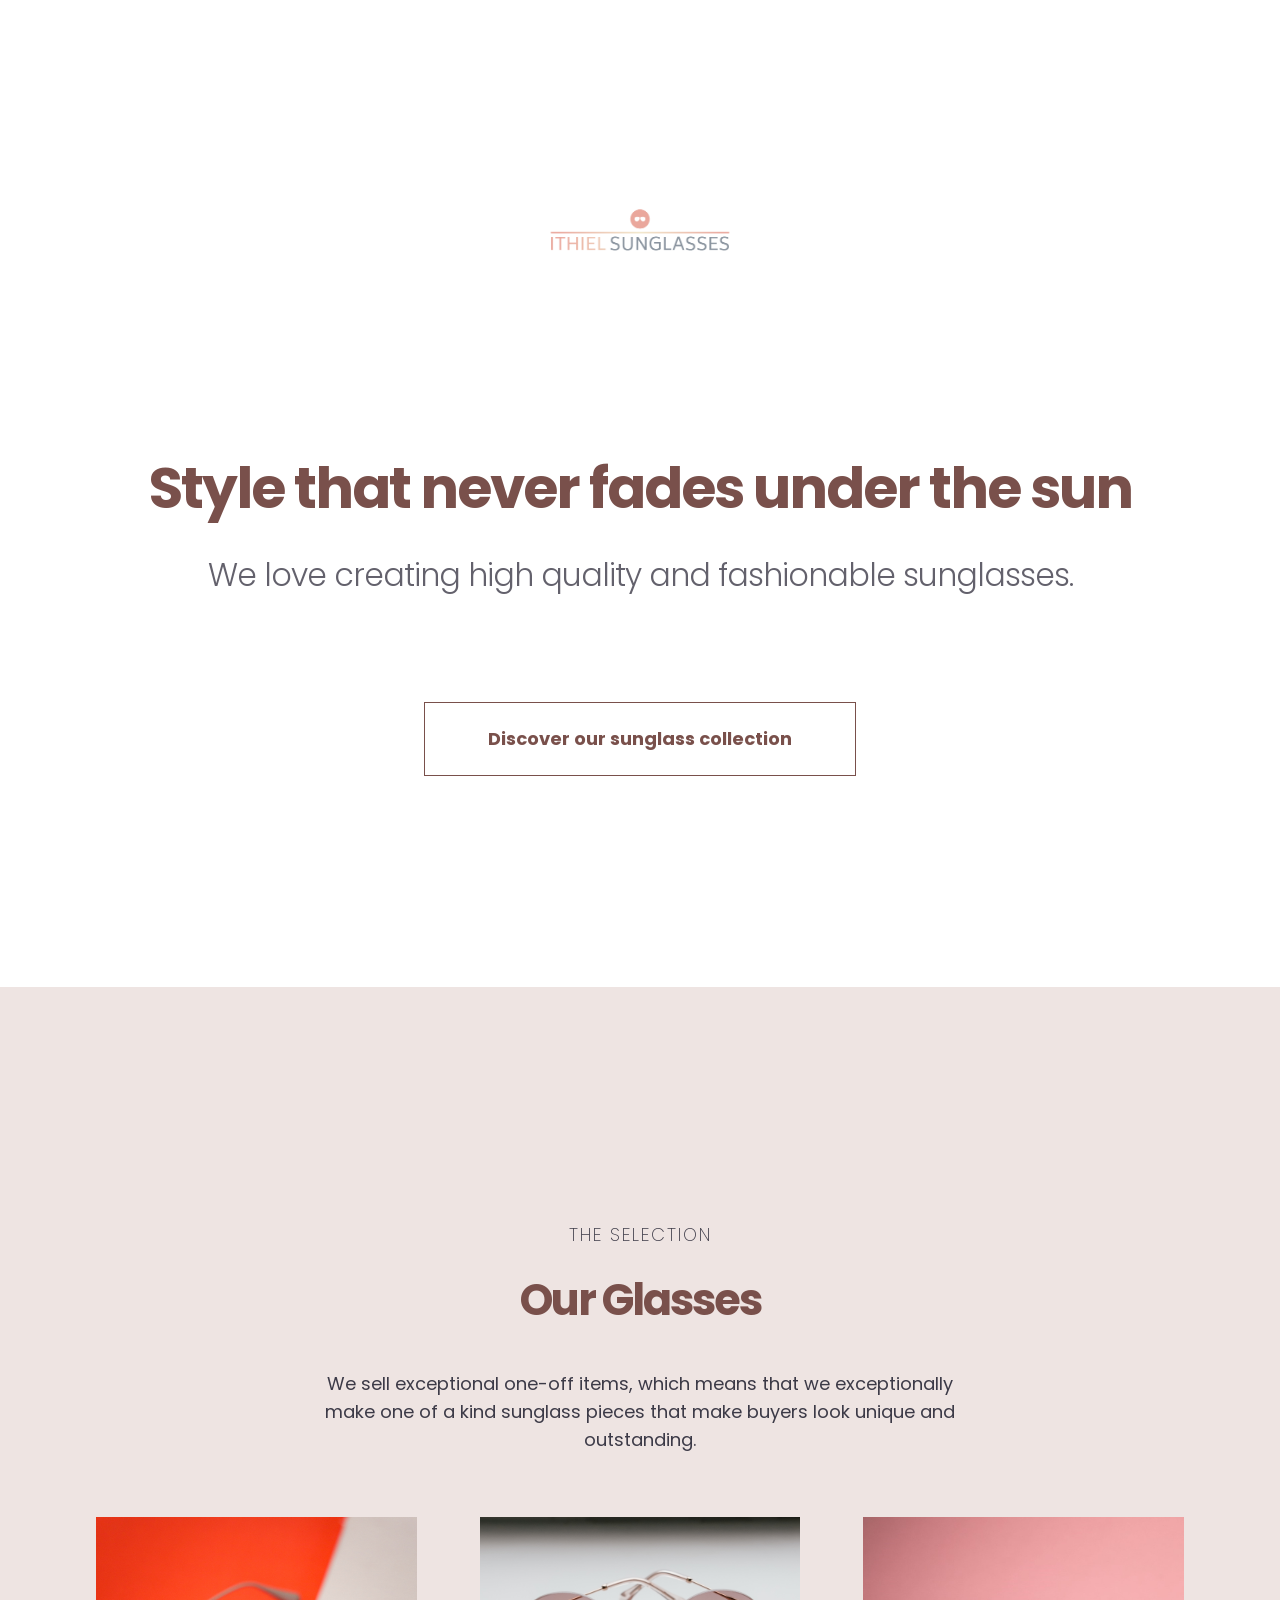
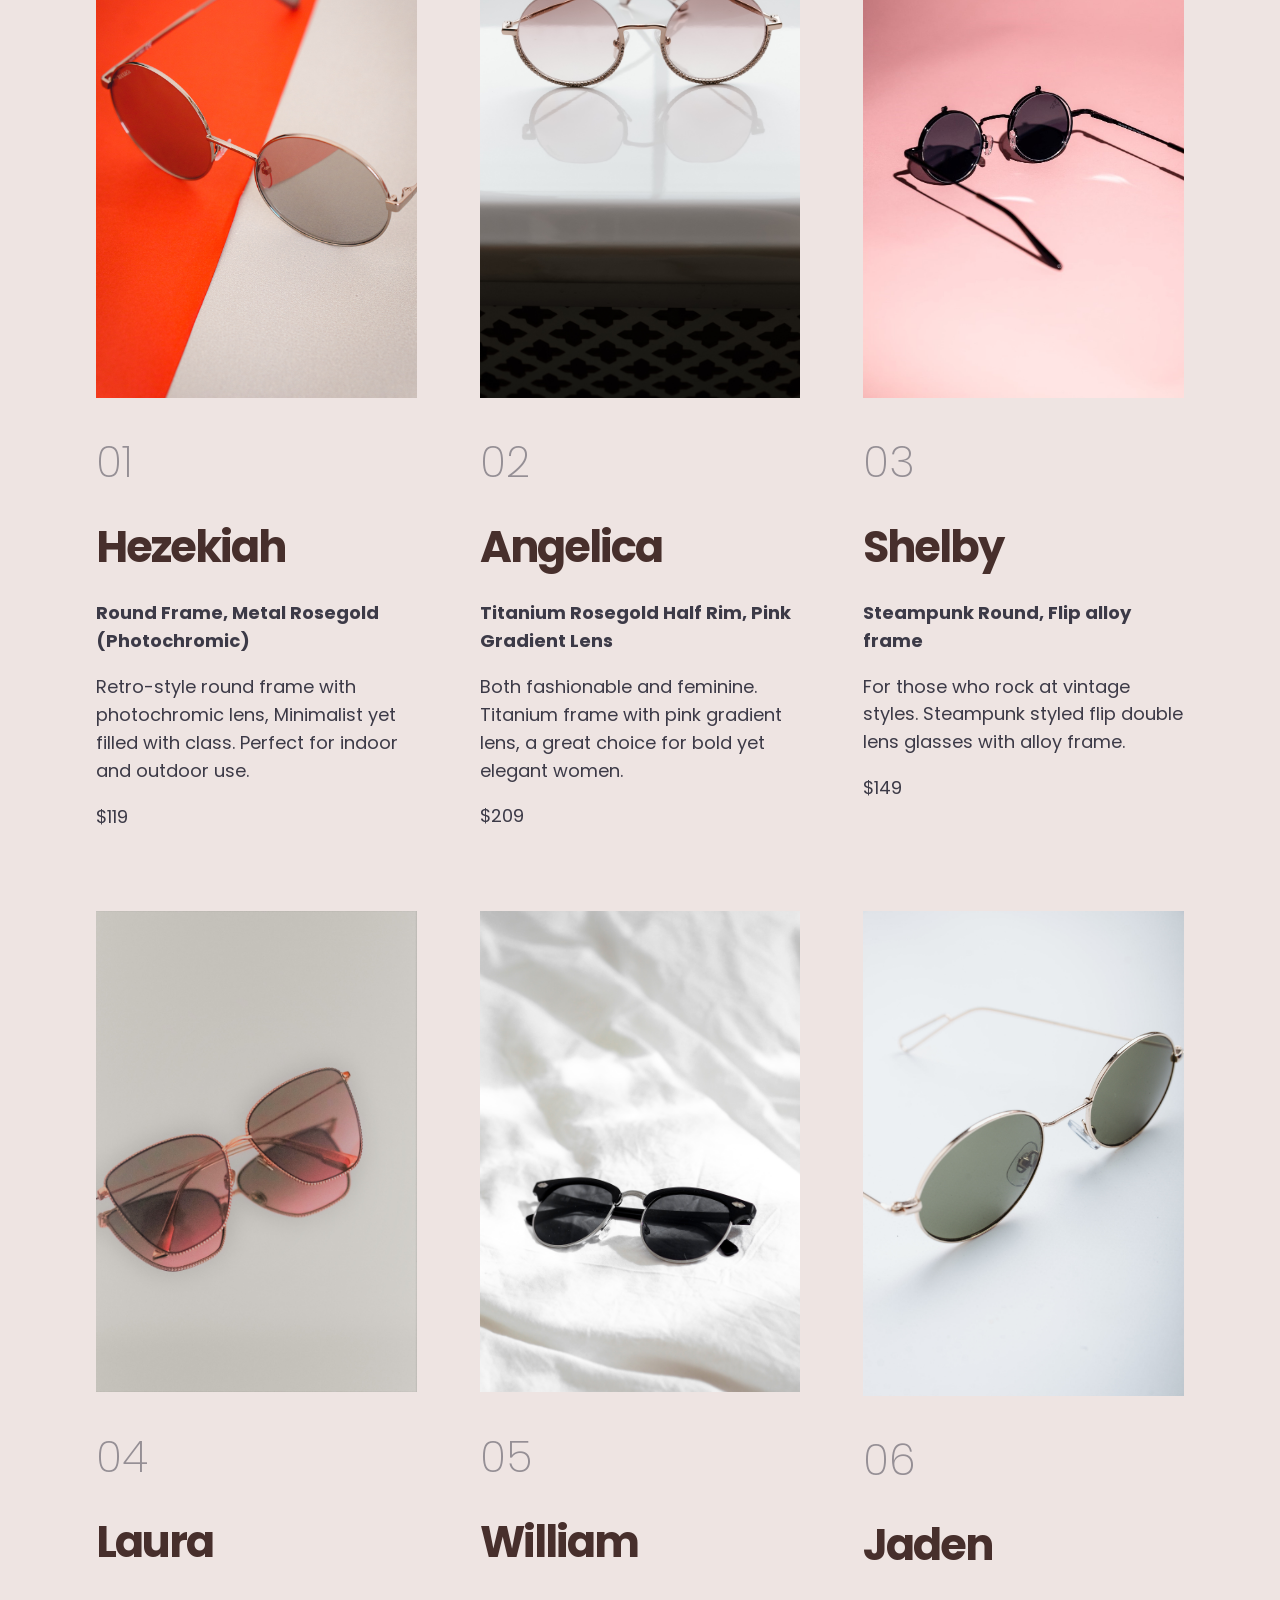
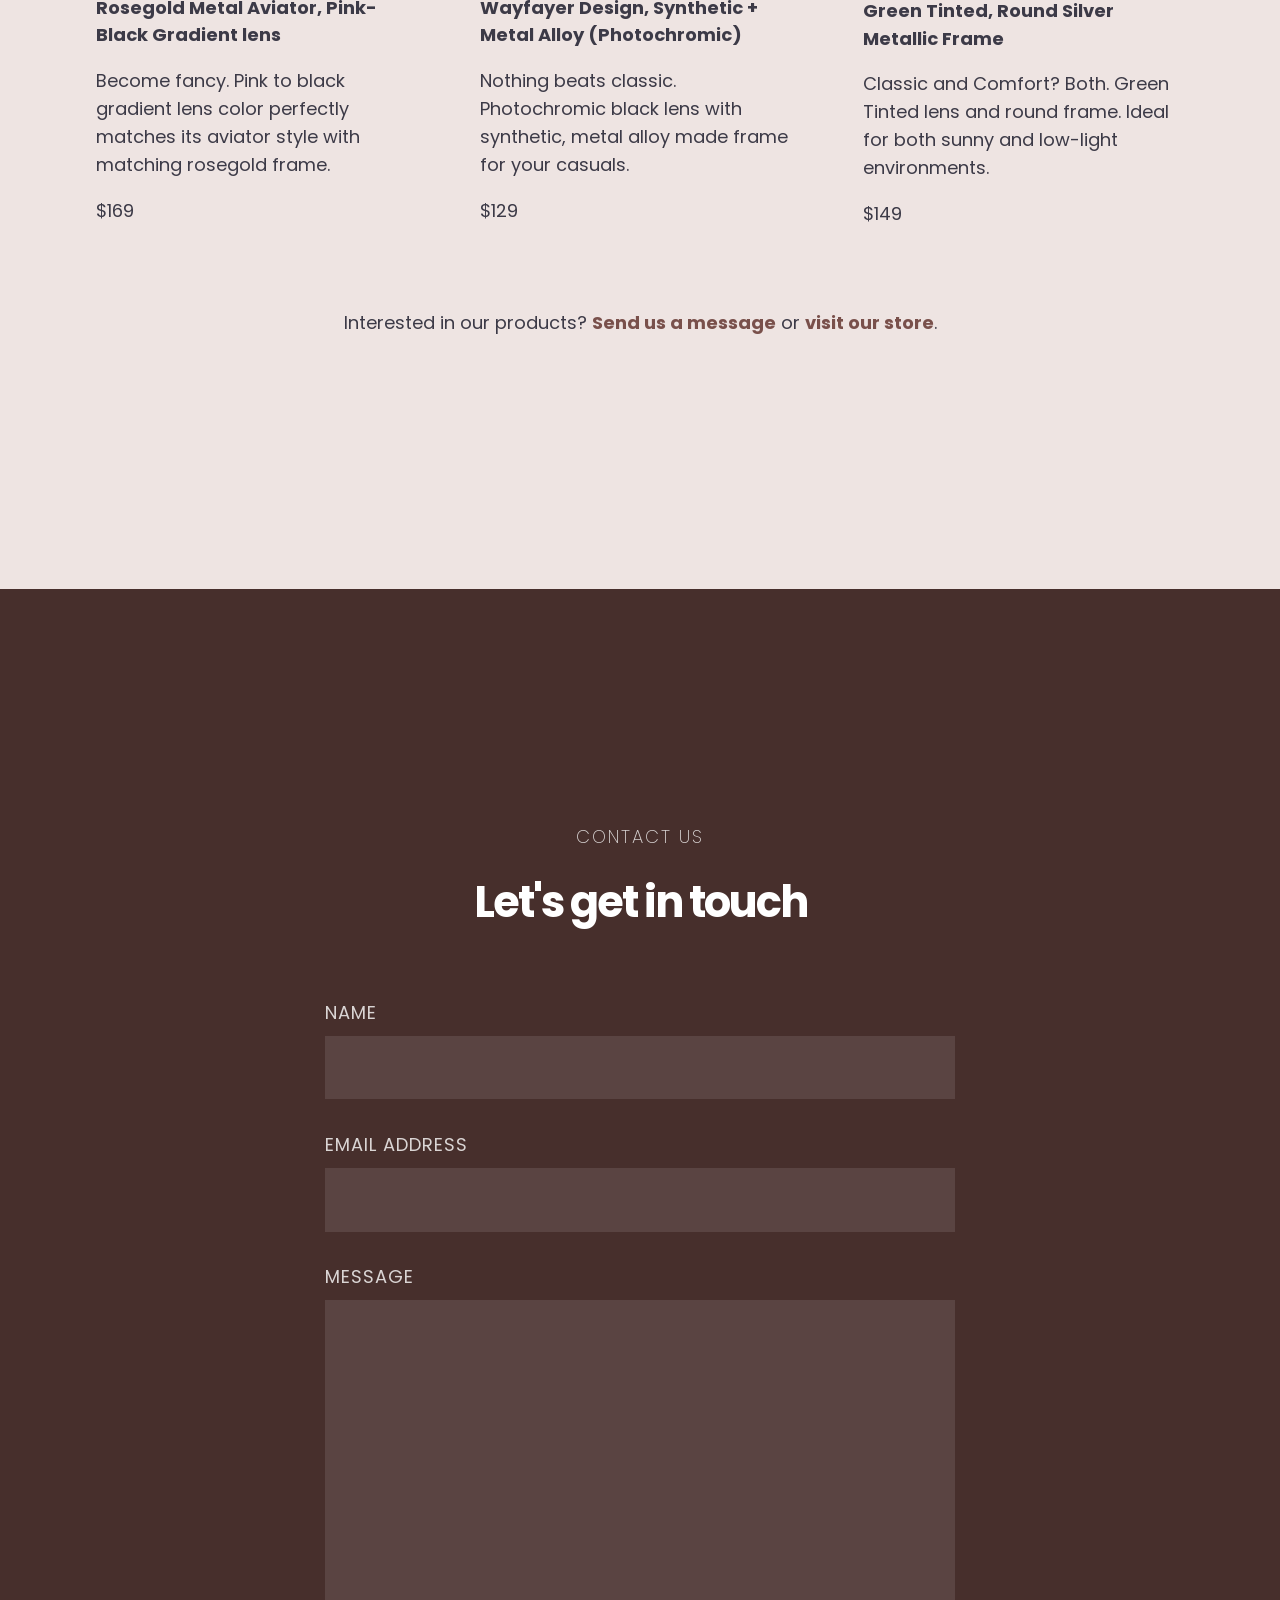
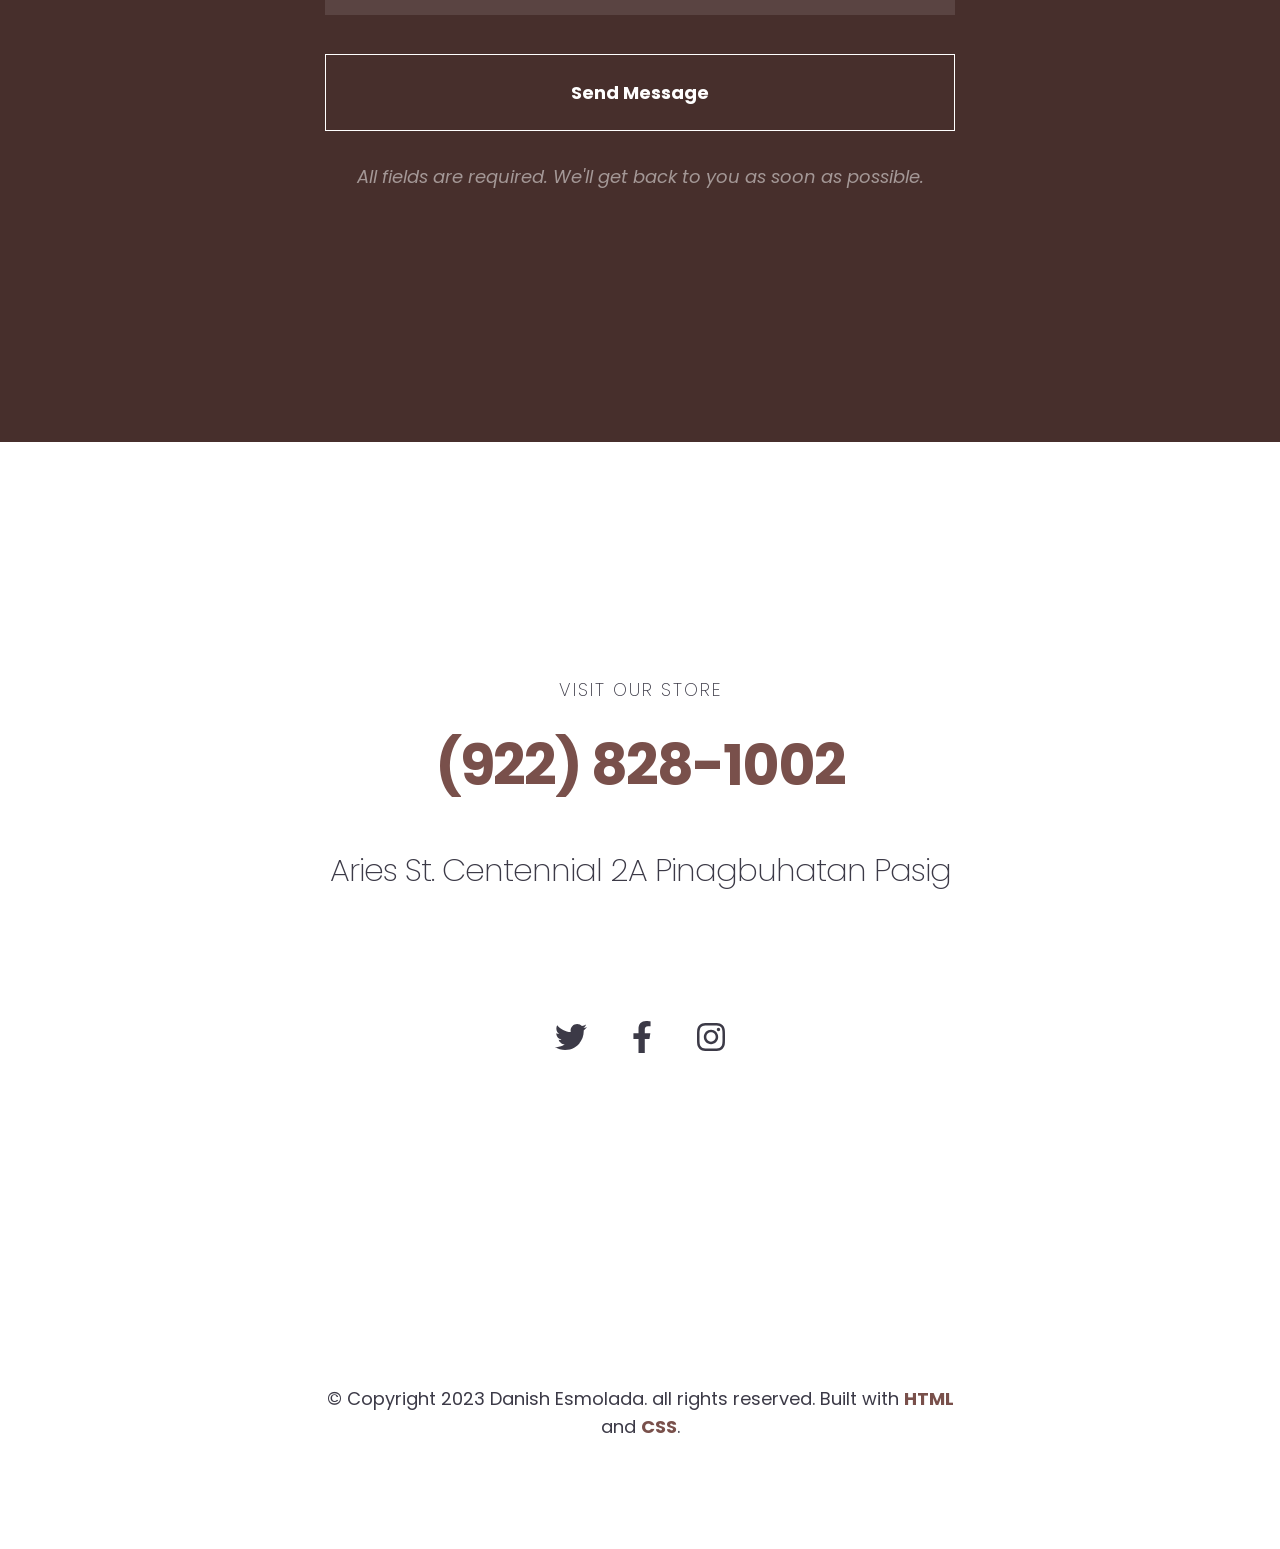
<file: index.html>
<!DOCTYPE html>
<html lang="en-US">
  <head>
    <meta charset="utf-8" />
    <meta name="viewport" content="width=device-width, initial-scale=1.0" />

    <title>Ithiel Sunglasses</title>

    <link rel="preconnect" href="https://fonts.googleapis.com" />
    <link rel="preconnect" href="https://fonts.gstatic.com" crossorigin />
    <link
      href="https://fonts.googleapis.com/css2?family=Poppins:wght@200;400;600;700;900&display=swap"
      rel="stylesheet"
    />

    <link rel="stylesheet" href="css/4-1.css" />
  </head>
  <body>
    <header id="main-header">
      <div class="container">
        <a href=""
          ><img
            id="logo"
            src="images/landing-page/logo1.png"
            alt="Logo of Ithiel Sunglasses"
        /></a>
        <h1>Style that never fades under the sun</h1>
        <h2>We love creating high quality and fashionable sunglasses.</h2>
        <a href="#our-glasses" class="btn">Discover our sunglass collection</a>
      </div>
    </header>

    <section id="our-glasses">
      <div class="container">
        <header>
          <p class="section-intro">THE SELECTION</p>
          <h3>Our Glasses</h3>
          <p>
            We sell exceptional one-off items, which means that we exceptionally
            make one of a kind sunglass pieces that make buyers look unique and
            outstanding.
          </p>
        </header>

        <div class="gallery">
          <div>
            <img src="images/glasses-1.jpg" alt="Furniture" />
            <p class="number">01</p>
            <h3>Hezekiah</h3>
            <h4>Round Frame, Metal Rosegold (Photochromic)</h4>
            <p>
              Retro-style round frame with photochromic lens, Minimalist yet
              filled with class. Perfect for indoor and outdoor use.
            </p>
            <p>$119</p>
          </div>
          <div>
            <img src="images/glasses-2.jpg" alt="Furniture" />
            <p class="number">02</p>
            <h3>Angelica</h3>
            <h4>Titanium Rosegold Half Rim, Pink Gradient Lens</h4>
            <p>
              Both fashionable and feminine. Titanium frame with pink gradient
              lens, a great choice for bold yet elegant women.
            </p>
            <p>$209</p>
          </div>
          <div>
            <img src="images/glasses-3.jpg" alt="Furniture" />
            <p class="number">03</p>
            <h3>Shelby</h3>
            <h4>Steampunk Round, Flip alloy frame</h4>
            <p>
              For those who rock at vintage styles. Steampunk styled flip double
              lens glasses with alloy frame.
            </p>
            <p>$149</p>
          </div>
          <div>
            <img src="images/glasses-4.jpg" alt="Furniture" />
            <p class="number">04</p>
            <h3>Laura</h3>
            <h4>Rosegold Metal Aviator, Pink-Black Gradient lens</h4>
            <p>
              Become fancy. Pink to black gradient lens color perfectly matches
              its aviator style with matching rosegold frame.
            </p>
            <p>$169</p>
          </div>
          <div>
            <img src="images/glasses-5.jpg" alt="Furniture" />
            <p class="number">05</p>
            <h3>William</h3>
            <h4>Wayfayer Design, Synthetic + Metal Alloy (Photochromic)</h4>
            <p>
              Nothing beats classic. Photochromic black lens with synthetic,
              metal alloy made frame for your casuals.
            </p>
            <p>$129</p>
          </div>
          <div>
            <img src="images/glasses-6.jpg" alt="Furniture" />
            <p class="number">06</p>
            <h3>Jaden</h3>
            <h4>Green Tinted, Round Silver Metallic Frame</h4>
            <p>
              Classic and Comfort? Both. Green Tinted lens and round frame.
              Ideal for both sunny and low-light environments.
            </p>
            <p>$149</p>
          </div>
        </div>
        <p>
          Interested in our products?
          <a href="#contact">Send us a message</a> or
          <a href="#store">visit our store</a>.
        </p>
      </div>
    </section>

    <section id="contact" class="dark">
      <div class="container small">
        <header>
          <p class="section-intro">Contact us</p>
          <h3>Let's get in touch</h3>
        </header>

        <form action="" method="post">
          <div>
            <label for="contact-name">Name</label>
            <input type="text" name="contact-name" id="contact-name" />
          </div>
          <div>
            <label for="contact-email">Email Address</label>
            <input type="text" name="contact-email" id="contact-email" />
          </div>
          <div>
            <label for="contact-message">Message</label>
            <textarea
              name="ontact-message"
              id="ontact-message"
              cols="30"
              rows="10"
            ></textarea>
          </div>
          <button class="btn">Send Message</button>
          <p class="muted">
            <em
              >All fields are required. We'll get back to you as soon as
              possible.
            </em>
          </p>
        </form>
      </div>
    </section>
    <section id="store">
      <div class="container">
        <p class="section-intro">Visit our store</p>
        <h3 class="large">(922) 828-1002</h3>
        <p class="large">Aries St. Centennial 2A Pinagbuhatan Pasig</p>

        <ul class="social-icons">
          <li>
            <a href="https://twitter.com/"
              ><img src="images/landing-page/icon-twitter.svg" alt="Twitter"
            /></a>
          </li>
          <li>
            <a href="https://www.facebook.com/"
              ><img src="images/landing-page/icon-facebook.svg" alt="Facebook"
            /></a>
          </li>
          <li>
            <a href="https://www.instagram.com/"
              ><img
                src="images/landing-page/icon-instagram.svg"
                alt="Instagram"
            /></a>
          </li>
        </ul>
      </div>
    </section>

    <footer>
      <div class="container small">
        <p>
          &copy; Copyright 2023 Danish Esmolada. all rights reserved. Built with
          <a href="">HTML</a> and <a href="">CSS</a>.
        </p>
      </div>
    </footer>
  </body>
</html>
</file>
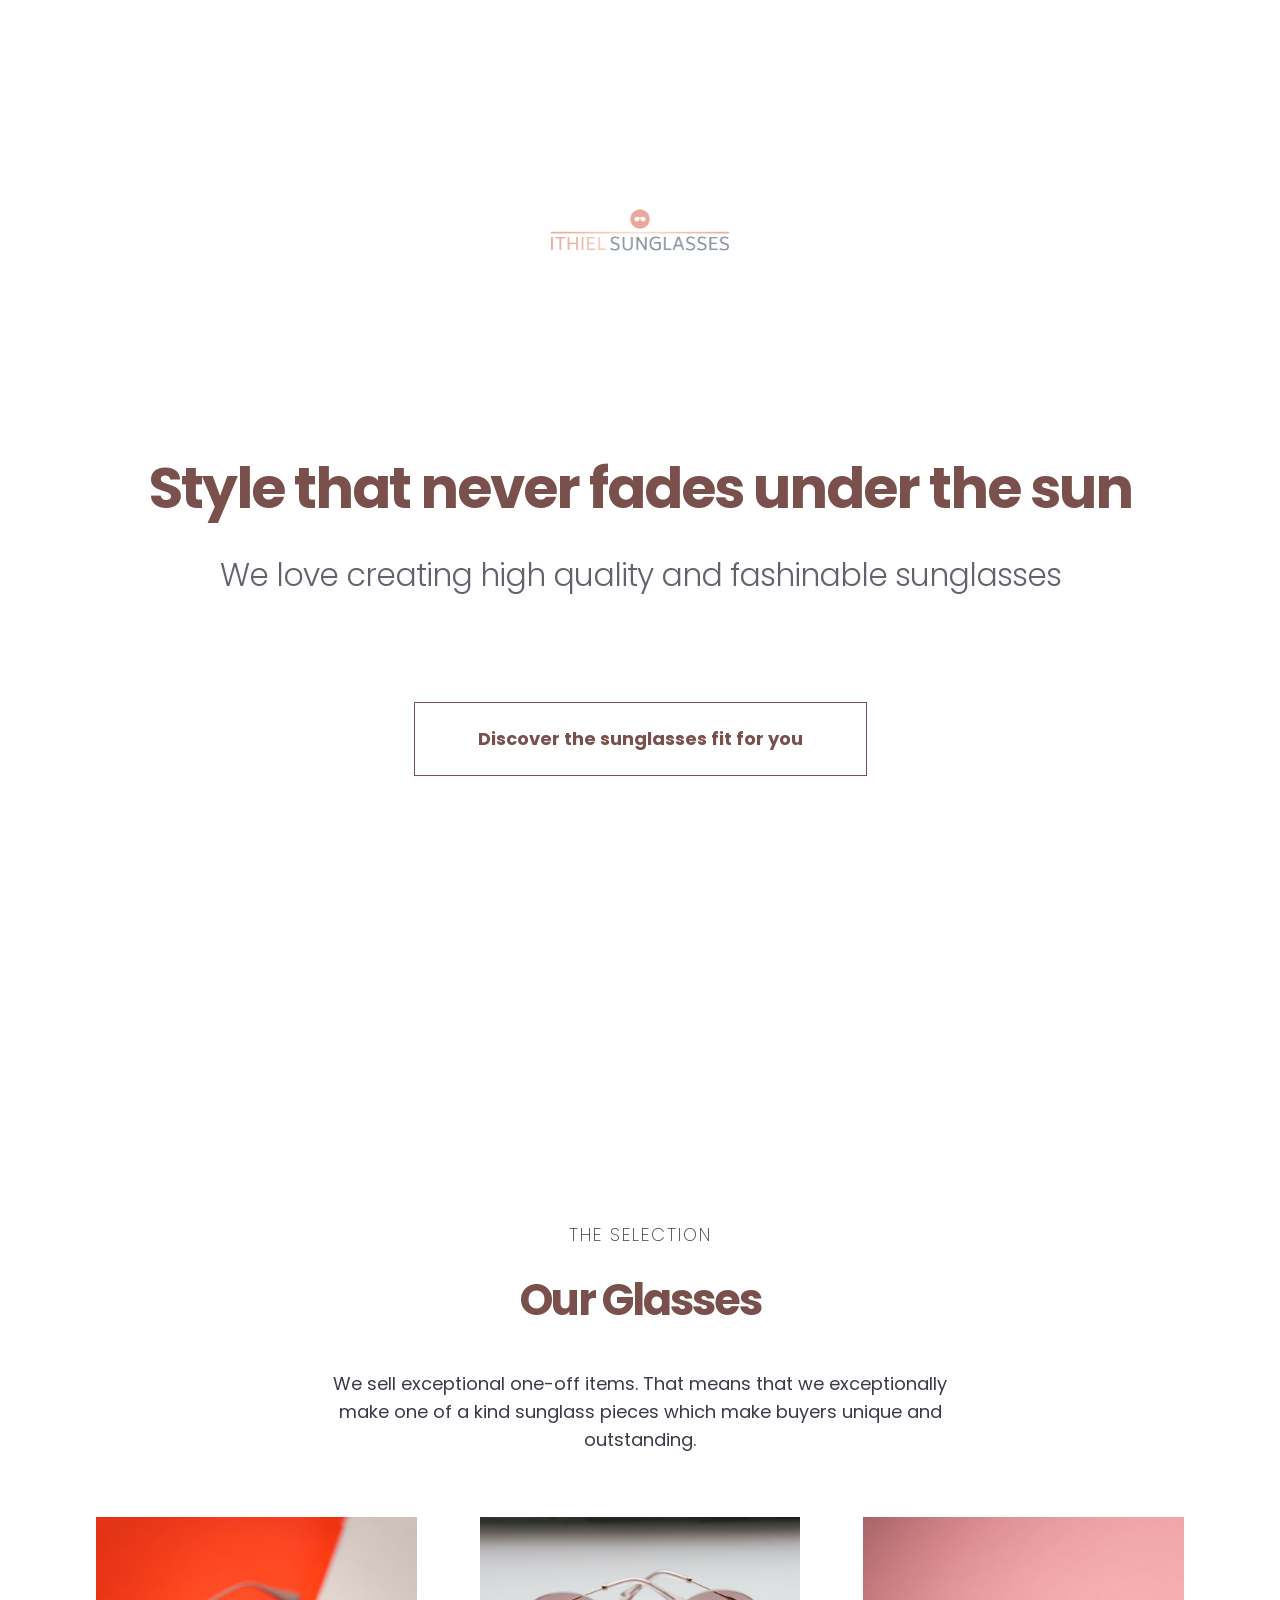
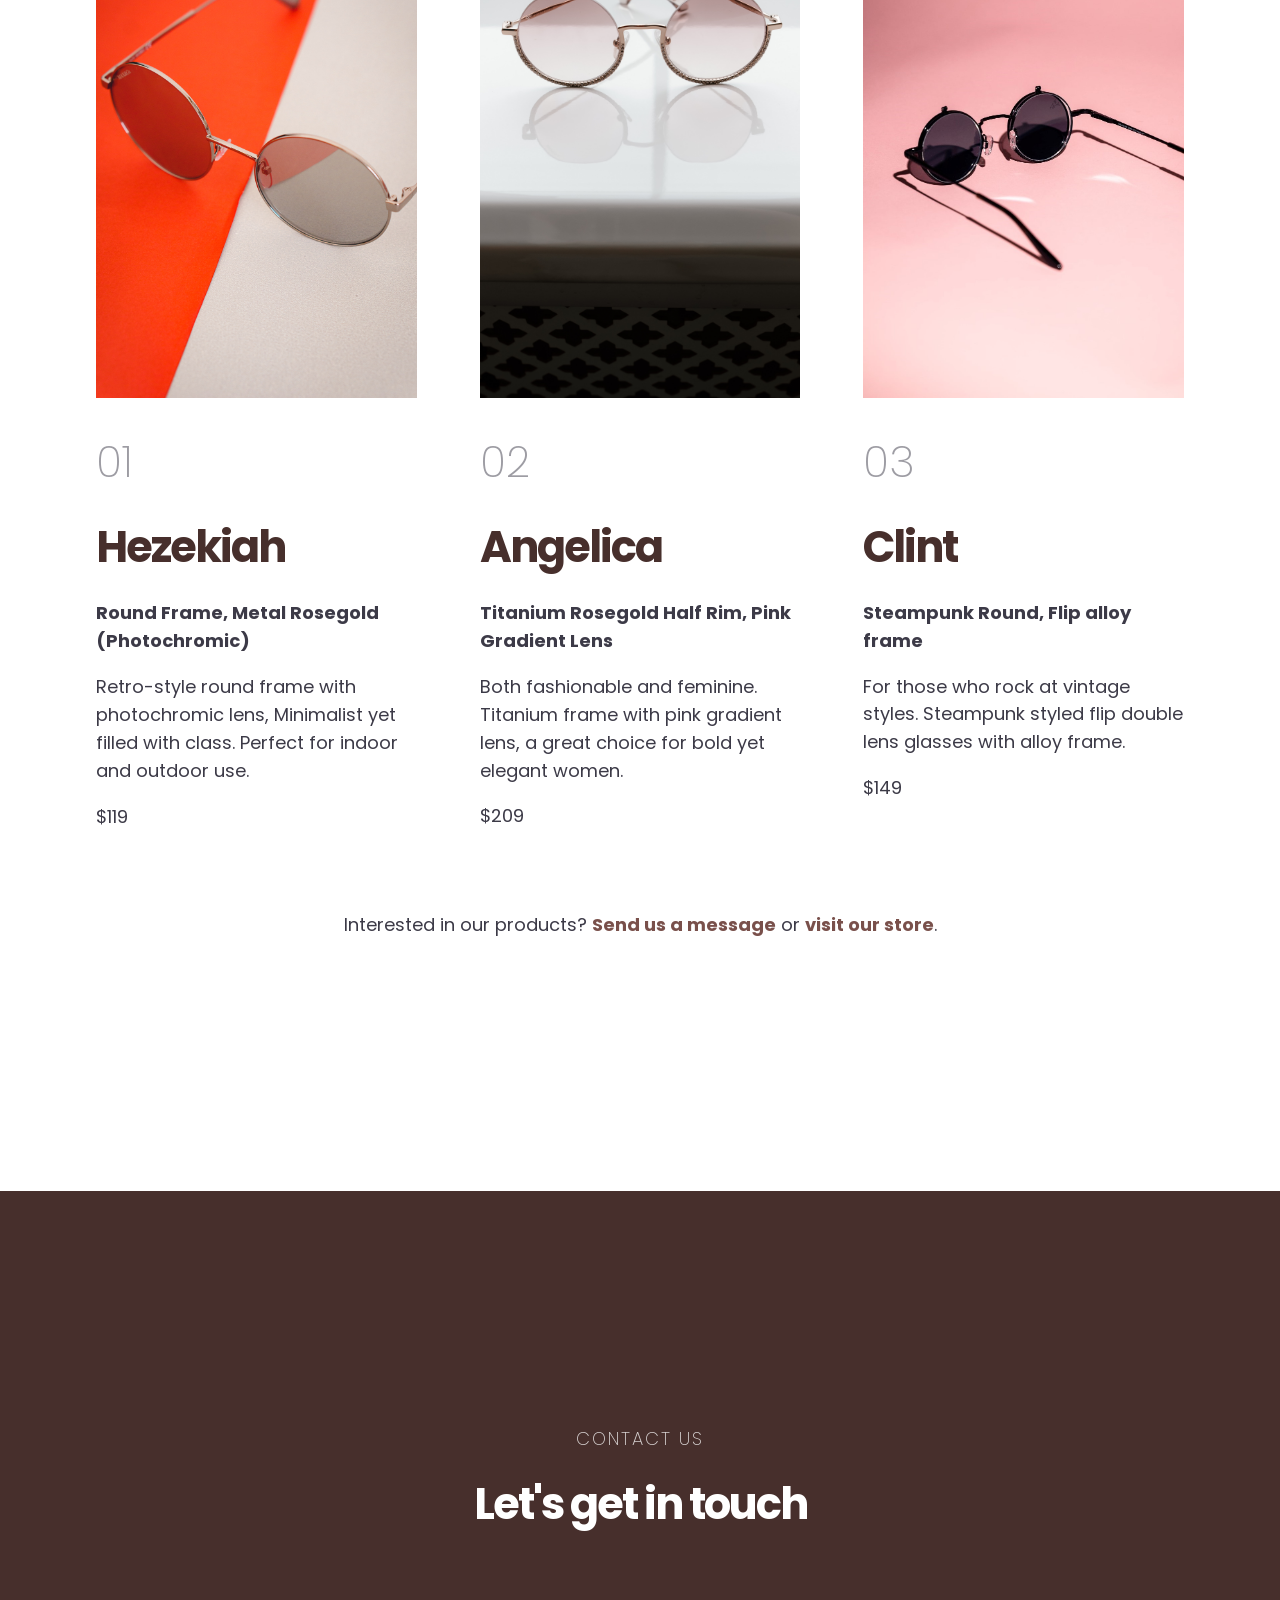
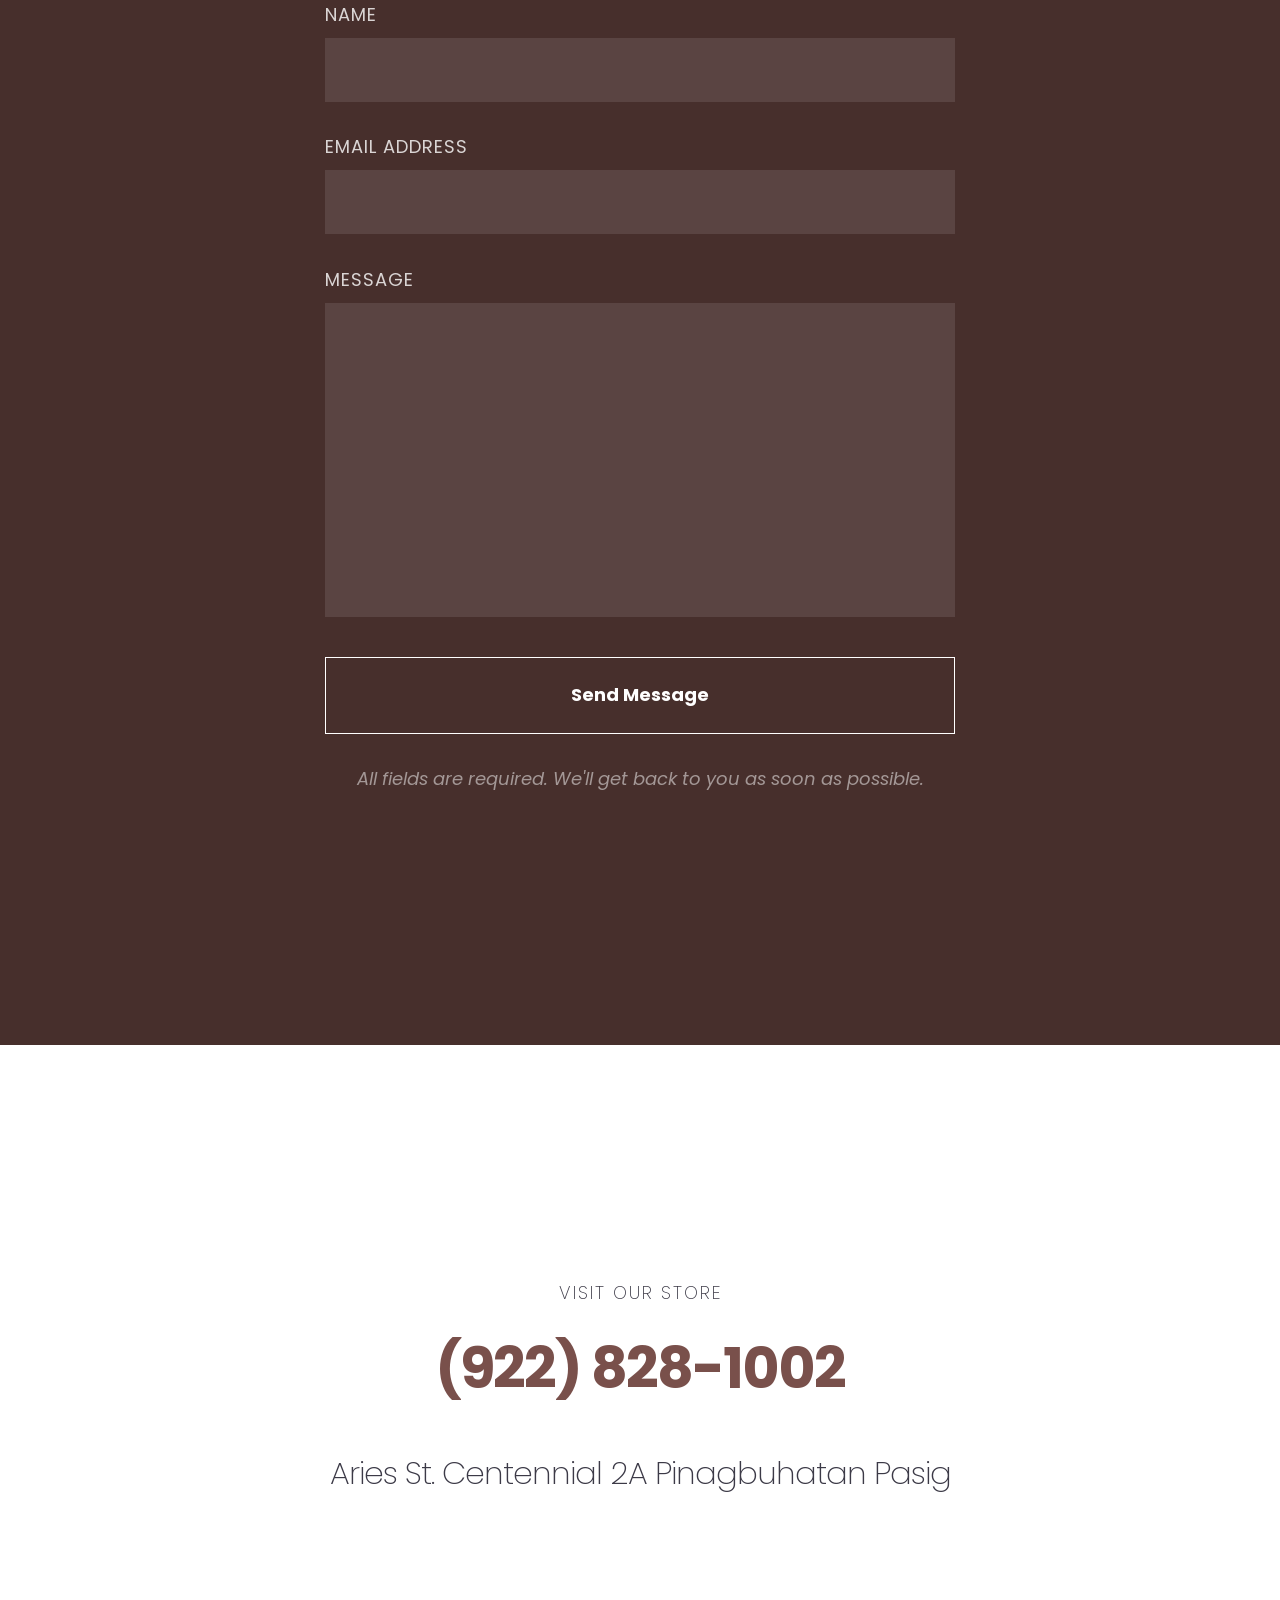
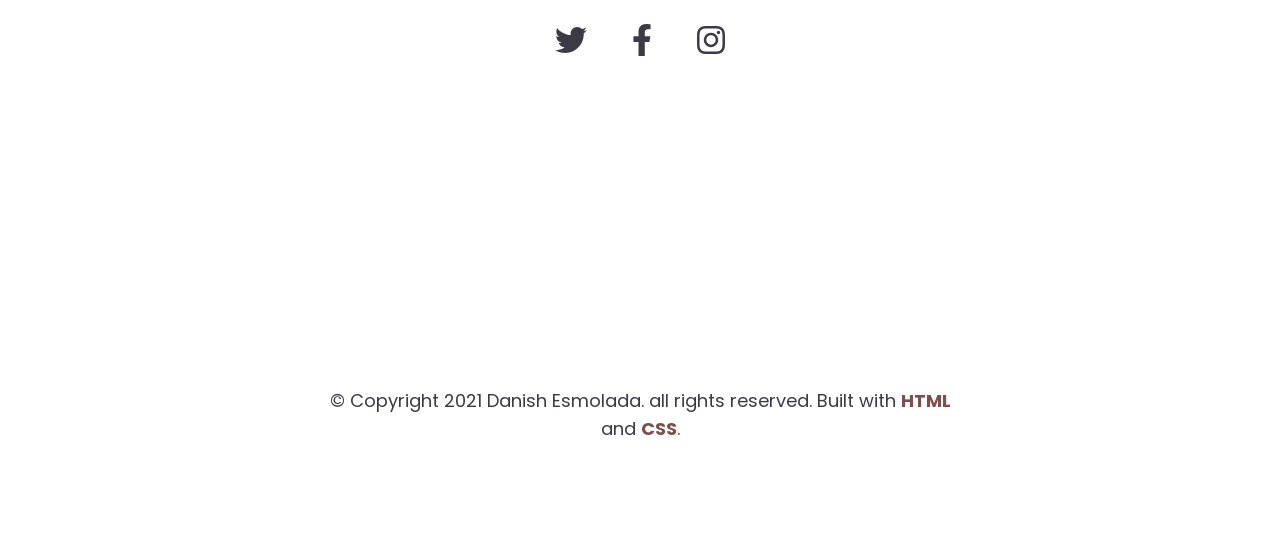
<file: 4-1.html>
<!DOCTYPE html>
<html lang="en-US">
  <head>
    <meta charset="utf-8" />
    <meta name="viewport" content="width=device-width, initial-scale=1.0" />

    <title>Ithiel Sunglasses</title>

    <link rel="preconnect" href="https://fonts.googleapis.com" />
    <link rel="preconnect" href="https://fonts.gstatic.com" crossorigin />
    <link
      href="https://fonts.googleapis.com/css2?family=Poppins:wght@200;400;600;700;900&display=swap"
      rel="stylesheet"
    />

    <link rel="stylesheet" href="css/4-1.css" />
  </head>
  <body>
    <header id="main-header">
      <div class="container">
        <a href=""
          ><img
            id="logo"
            src="images/landing-page/logo1.png"
            alt="Logo of Ithiel Sunglasses"
        /></a>
        <h1>Style that never fades under the sun</h1>
        <h2>We love creating high quality and fashinable sunglasses</h2>
        <a href="#our-chairs" class="btn"
          >Discover the sunglasses fit for you</a
        >
      </div>
    </header>

    <section id="our-chairs">
      <div class="container">
        <header>
          <p class="section-intro">THE SELECTION</p>
          <h3>Our Glasses</h3>
          <p>
            We sell exceptional one-off items. That means that we exceptionally
            make one of a kind sunglass pieces which make buyers unique and
            outstanding.
          </p>
        </header>

        <div class="gallery">
          <div>
            <img src="images/glasses-1.jpg" alt="Furniture" />
            <p class="number">01</p>
            <h3>Hezekiah</h3>
            <h4>Round Frame, Metal Rosegold (Photochromic)</h4>
            <p>
              Retro-style round frame with photochromic lens, Minimalist yet
              filled with class. Perfect for indoor and outdoor use.
            </p>
            <p>$119</p>
          </div>
          <div>
            <img src="images/glasses-2.jpg" alt="Furniture" />
            <p class="number">02</p>
            <h3>Angelica</h3>
            <h4>Titanium Rosegold Half Rim, Pink Gradient Lens</h4>
            <p>
              Both fashionable and feminine. Titanium frame with pink gradient
              lens, a great choice for bold yet elegant women.
            </p>
            <p>$209</p>
          </div>
          <div>
            <img src="images/glasses-3.jpg" alt="Furniture" />
            <p class="number">03</p>
            <h3>Clint</h3>
            <h4>Steampunk Round, Flip alloy frame</h4>
            <p>
              For those who rock at vintage styles. Steampunk styled flip double
              lens glasses with alloy frame.
            </p>
            <p>$149</p>
          </div>
        </div>
        <p>
          Interested in our products?
          <a href="#contact">Send us a message</a> or
          <a href="#store">visit our store</a>.
        </p>
      </div>
    </section>

    <section id="contact" class="dark">
      <div class="container small">
        <header>
          <p class="section-intro">Contact us</p>
          <h3>Let's get in touch</h3>
        </header>

        <form action="" method="post">
          <div>
            <label for="contact-name">Name</label>
            <input type="text" name="contact-name" id="contact-name" />
          </div>
          <div>
            <label for="contact-email">Email Address</label>
            <input type="text" name="contact-email" id="contact-email" />
          </div>
          <div>
            <label for="contact-message">Message</label>
            <textarea
              name="ontact-message"
              id="ontact-message"
              cols="30"
              rows="10"
            ></textarea>
          </div>
          <button class="btn">Send Message</button>
          <p class="muted">
            <em
              >All fields are required. We'll get back to you as soon as
              possible.
            </em>
          </p>
        </form>
      </div>
    </section>
    <section id="store">
      <div class="container">
        <p class="section-intro">Visit our store</p>
        <h3 class="large">(922) 828-1002</h3>
        <p class="large">Aries St. Centennial 2A Pinagbuhatan Pasig</p>

        <ul class="social-icons">
          <li>
            <a href=""
              ><img src="images/landing-page/icon-twitter.svg" alt="Twitter"
            /></a>
          </li>
          <li>
            <a href=""
              ><img src="images/landing-page/icon-facebook.svg" alt="Facebook"
            /></a>
          </li>
          <li>
            <a href=""
              ><img
                src="images/landing-page/icon-instagram.svg"
                alt="Instagram"
            /></a>
          </li>
        </ul>
      </div>
    </section>

    <footer>
      <div class="container small">
        <p>
          &copy; Copyright 2021 Danish Esmolada. all rights reserved. Built with
          <a href="">HTML</a> and <a href="">CSS</a>.
        </p>
      </div>
    </footer>
  </body>
</html>
</file>
<file: css/4-1.css>
/* Reset */

* {
    /* Alternative box model */
    box-sizing: border-box;

    /* Reset padding and margin */
    padding: 0;
    margin: 0;
    
}

#logo {
    width: 12rem;
    margin-top: -85px;
}

/* Typography */
html {
    font-size: 18px;
}

body{
    font-family: 'Poppins', sans-serif;
    line-height: 1.55;
    color: rgb(60, 58, 71);
    
}

h1 {
    font-size: 3.15rem;
    font-weight: 700;
    letter-spacing: -2px;
    color: rgb(121, 80, 75);
}

h2 {
    font-size: 1.75rem;
    font-weight: 300;
    letter-spacing: -1px;
    color: rgb(60, 58, 71, .8);
}

h3 {
    font-size: 2.4rem;
    font-weight: 700;
    letter-spacing: -2px;
    margin-bottom: 2rem;
}

h3.large {
    font-size: 3.15rem;
}

.dark h3 {
    color: rgb(255, 255, 255);
}

h4 {
    font-size: 1rem;
    font-weight: 700;
    margin-bottom: 1rem;
}

p {
    margin-bottom: 1rem;
}

p.section-intro {
    font-weight: 200;
    letter-spacing: 2px;
    text-transform: uppercase;
}

.dark p.section-intro {
    color: rgb(255, 255, 255, 0.8);
}

p.number {
    font-size: 2.4rem;
    font-weight: 200;
    color: rgb(60, 58, 71, .5);
}

p.large {
    font-size: 1.75rem;
    font-weight: 200;
    letter-spacing: -1px;
}

a {
    font-weight: 700;
    text-decoration: none;
    color: rgb(121, 80, 75);
    cursor: pointer;
}

a:hover {
    color: rgb(60, 58, 71);
    cursor: pointer;
}

form input, form textarea, form button {
    font-family: 'Poppins', sans-serif;
    font-size: 18px;
    line-height: 1.55;
}

/* Container */
.container {
    width: 85%;
    margin: 0 auto;
}

.container.small {
    width: 60%;
    max-width: 35rem;
}

/* Header */
#main-header,section {
    padding: 13rem 0;
    text-align: center;
}

#main-header h1 {
    margin: 7rem 0 1rem;
}

#main-header h2 {
    margin-bottom: 7rem;
}

.btn {
    padding: 1.3rem 3.5rem;
    border: 1px solid rgb(121, 80, 75);
    font-weight: 700;
    cursor: pointer;
}

.btn:hover {
    background-color:rgb(71, 47, 44);
    color: white;
    transition: 0.5s;
    cursor: pointer;
}

/* Glasses section */

#our-glasses {
    background-color: rgb(238, 228, 226);
}

section header {
    margin-bottom: 3.5rem;
}


h3 + p {
    max-width: 35rem;
    margin-left: auto;
    margin-right: auto;
}

.gallery {
    display: grid;
    grid-template-columns: 1fr 1fr 1fr;
    gap: 3.5rem;
    margin-bottom: 3.5rem;
}

img {
    max-width: 100%;
    max-height: 100%;
}

.gallery div {
    text-align: start;

}

.gallery img {
    margin-bottom: 1.3rem;
    
}

h3 {
    color: rgb(121, 80, 75);
}

.gallery h3 {
    margin-bottom: 1rem;
    color: rgb(71, 47, 44);
}

/* Contact */

.dark {
    background-color: rgb(71, 47, 44);
}

.dark label {
    color: rgb(255, 255, 255, .8);
}

form div {
    margin-bottom: 1.75rem;
}

form label {
    display: block;
    text-transform: uppercase;
    letter-spacing: 1px;
    text-align: start;
    margin-bottom: 0.5rem;
}

form input, form textarea{
    background-color: rgba(255, 255, 255, .1);
    border: none;
    padding: 1rem;
    width: 100%;
    color: rgb(255, 255, 255);
    resize: none;
}

form input:focus, form textarea:focus {
    outline: none;
    background-color: rgba(255, 255, 255, 0.2);
}

.dark .btn {
    background-color: rgb(71, 47, 44);
    border: 1px solid rgb(255, 255, 255);
    color: rgb(255, 255, 255);
    width: 100%;
    cursor: pointer;
}

.dark .btn:hover {
    background-color: rgb(255, 255, 255);
    color: rgb(71, 47, 44);
    cursor: pointer;
}

p.muted {
    color: rgb(255, 255, 255, .5);
}

form button + p {
    margin-top: 1.75rem;
}

/* Visit Store */

.social-icons {
    list-style: none;
    display: flex;
    justify-content: center;
    align-items: center;
    gap: 2.5rem;

}

p.large + .social-icons {
    margin-top: 7rem;
}

footer {
    padding: 5rem 0;
}

footer p {
    text-align: center;
}

/* Responsive */

@media screen and (max-width: 600px) {
    h1,h3.large {
        font-size: 2.3rem;
    }

    h2,p.large {
        font-size: 1.3rem;
    }

    h3 {
        font-size: 1.8rem; 
    }

    .container.small {
        width: 85%;
    }

    #main-header, section {
        padding: 6rem 0;
    }

    footer {
        padding: 2.5rem 0;
    }

    p.large + .social-icons {
        margin-top: 3.5rem;
    }
    
    #main-header h1 {
        margin: 3.5rem 0 1rem;
    }

}

@media screen and (max-width: 800px) {

    #logo {
        width: 8rem;
        margin-top: -55px;
    }
    
    .gallery {
        grid-template-columns: 1fr;
        gap: 2rem;
    }

    

    @media screen and (max-width: 600px) {
        #main-header .btn {
            visibility: hidden;
        }
    
        #main-header .btn::before {
            display: block;
            padding: 1.3rem 3.5rem;
            border: 1px solid rgb(121, 80, 75);
            font-weight: 700;
            cursor: pointer;

            content: 'Discover';
            visibility: visible;
        }
    
        #main-header .btn:hover:before {
            background-color:rgb(71, 47, 44);
            color: white;
            transition: 0.5s;
            cursor: pointer;
        }

    }
}
</file>
